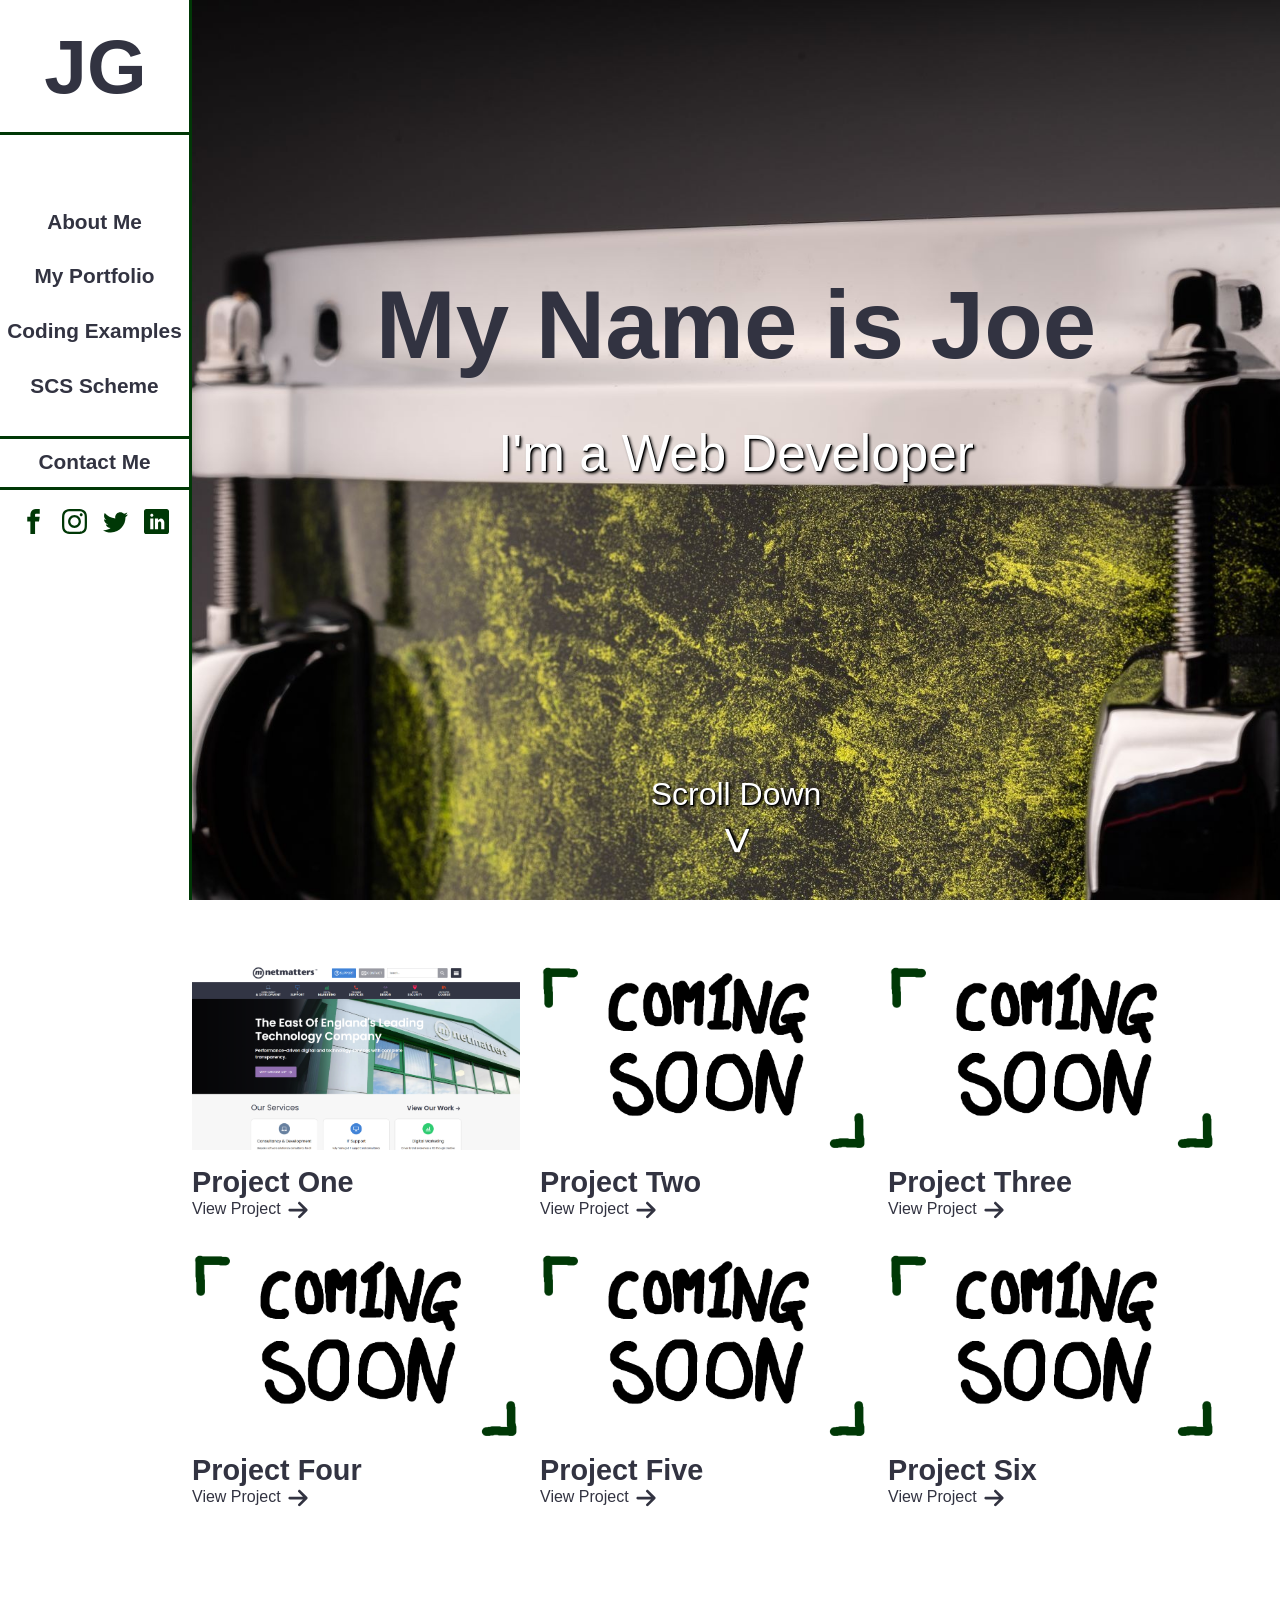
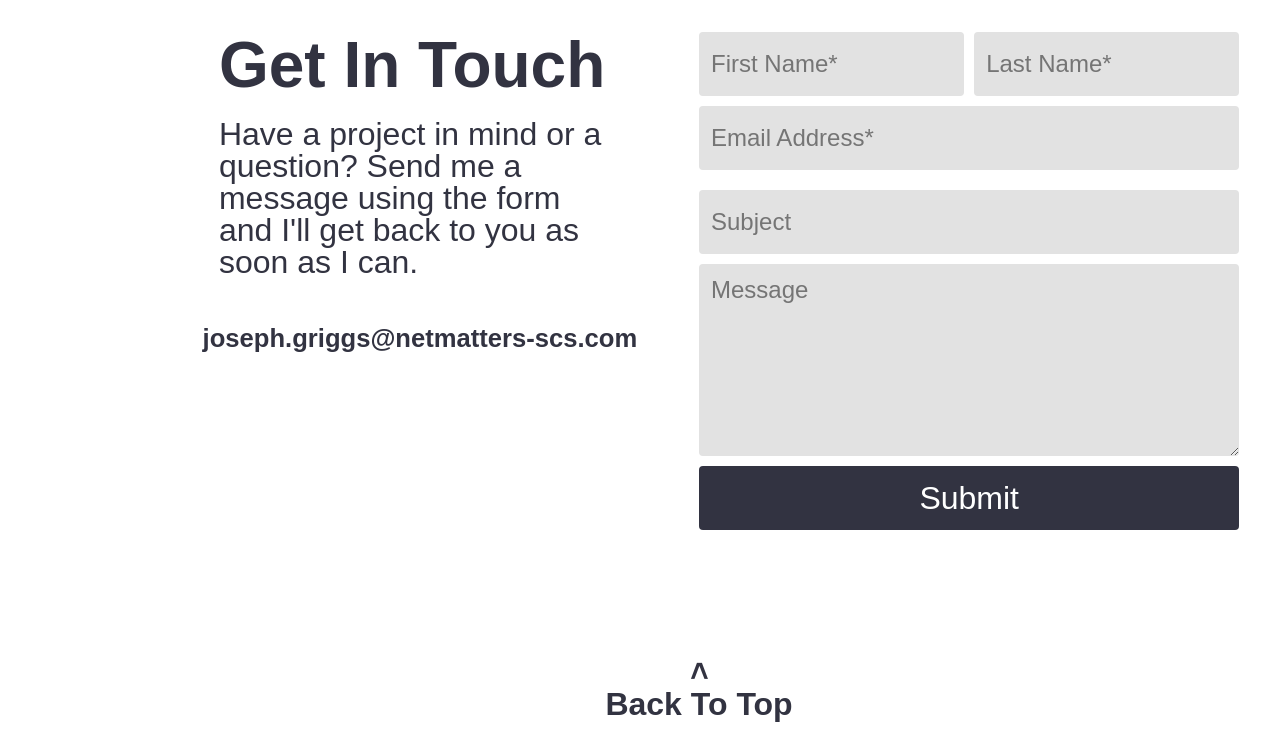
<file: index.html>
<!DOCTYPE html>
<html lang="en">
    <head>
        <meta charset="UTF-8">
        <meta name="viewport" content="width=device-width, initial-scale=1.0">
        <link rel="stylesheet" href="css/styles.css"> <!-- Link to the main css file that contains all the styles for the website -->
        <script src="js/banner.js" defer></script> <!--Banner side nav JS file link-->
        <script src="js/form.js" defer></script> <!--Form JS file link-->
        <title>My Portfolio</title> <!-- Title of the page -->
    </head>

    <body id="top">
        <div class="side-nav">
            <div id="logo">
                <a id="logo-initials" href="index.html"><p>JG</p></a> <!-- Logo initials  -->
                <button type="button" id="close-nav" aria-label="Close navigation">&times;</button>
            </div>
            <div id="nav"> <!-- Navigation side bar that is only visible on views over 1200px -->
                <a href="about.html" id="about-me">About Me</a>
                <a href="#projects" id="my-portfolio">My Portfolio</a>
                <a href="coding-examples.html" id="coding-exp">Coding Examples</a>
                <a href="scs-scheme.html" id="scs-scheme">SCS Scheme</a>
            </div>
            <div id="contact-me">
                <a href="#contact-footer" id="contact">Contact Me</a> <!-- Contact Me button that takes you to the contact form in the footer -->
            </div>  
            <div id="social-btn"> <!-- Social media buttons take take you to the top of the page due to the lack of professional social medias -->
                <a href="#" id="facebook"><svg class="facebook" aria-hidden="true" viewBox="0 0 32 32"><use href="SVG/symbol-defs.svg#icon-facebook"></use></svg></a>
                <a href="#" id="instagram"><svg class="instagram" aria-hidden="true" viewBox="0 0 32 32"><use href="SVG/symbol-defs.svg#icon-instagram"></use></svg></a>
                <a href="#" id="twitter"><svg class="twitter" aria-hidden="true" viewBox="0 0 32 32"><use href="SVG/symbol-defs.svg#icon-twitter"></use></svg></a>
                <a href="#" id="linkedin"><svg class="linkedin" aria-hidden="true" viewBox="0 0 32 32"><use href="SVG/symbol-defs.svg#icon-linkedin"></use></svg></a>
            </div>
        </div>

        <main>
            <section id="hero">
                <div class="banner">
                    <div id="side-nav-btn"> <!-- Hamburger menu button for the side navigation bar| Only visible on views under 1200px -->
                    <input type="checkbox" id="nav-toggle">
                    <label for="nav-toggle" class="hamburger"><svg aria-hidden="true" viewBox="0 0 40 32"><use href="SVG/symbol-defs.svg#icon-menu"></use></svg></label>
                    </div>
                    <div class="name">
                        <h1>My Name is Joe Griggs</h1>
                        <p>I'm a Web Developer</p>
                    </div>
                    <div class="banner-scroll">
                        <p><span>Scroll Down</span><span class="scroll-down" aria-hidden="true">&lt;</span></p> <!-- Scroll down sign that is non functional| to indicate scrolling -->
                    </div>
                </div>
            </section>
            <div class="projects" id="projects"> <!-- Projects section that contains all the projects I have worked on/done | Destination for the portfolio link in side navigation -->
                <a href="#">
                <div id="project-one">
                    <img src="img/netmatters-homepage.jpg" alt="netmatters homepage">
                    <h4>Project One</h4>
                    <p>View Project <svg class="arrow" aria-hidden="true" viewBox="0 0 32 32"><use href="SVG/symbol-defs.svg#icon-arrow-right2"></use></svg></p> <!-- view project button that should eventually link to the project itself/information about it-->
                </div>
                </a>
                <a href="#">
                <div id="project-two">
                    <img src="img/coming-soon.jpg" alt="netmatters homepage">
                    <h4>Project Two</h4>
                    <p>View Project <svg class="arrow" aria-hidden="true" viewBox="0 0 32 32"><use href="SVG/symbol-defs.svg#icon-arrow-right2"></use></svg></p>
                </div>
                </a>
                <a href="#">
                <div id="project-three">
                    <img src="img/coming-soon.jpg" alt="netmatters homepage">
                    <h4>Project Three</h4>
                    <p>View Project <svg class="arrow" aria-hidden="true" viewBox="0 0 32 32"><use href="SVG/symbol-defs.svg#icon-arrow-right2"></use></svg></p>
                </div>
                </a>
                <a href="#">
                <div id="project-four">
                    <img src="img/coming-soon.jpg" alt="netmatters homepage">
                    <h4>Project Four</h4>
                    <p>View Project <svg class="arrow" aria-hidden="true" viewBox="0 0 32 32"><use href="SVG/symbol-defs.svg#icon-arrow-right2"></use></svg></p>
                </div>
                </a>
                <a href="#">
                <div id="project-five">
                    <img src="img/coming-soon.jpg" alt="netmatters homepage">
                    <h4>Project Five</h4>
                    <p>View Project <svg class="arrow" aria-hidden="true" viewBox="0 0 32 32"><use href="SVG/symbol-defs.svg#icon-arrow-right2"></use></svg></p>
                </div>
                </a>
                <a href="#">
                <div id="project-six">
                    <img src="img/coming-soon.jpg" alt="netmatters homepage">
                    <h4>Project Six</h4>
                    <p>View Project <svg class="arrow" aria-hidden="true" viewBox="0 0 32 32"><use href="SVG/symbol-defs.svg#icon-arrow-right2"></use></svg></p>
                </div>
                </a>
            </div>
        </main>
        <footer id="contact-footer">
            <div class="get-in-touch-info">
                <h4>Get In Touch</h4>
                <p>Have a project in mind or a question? Send me a message using the form and I'll get back to you as soon as I can.</p>
                <p class="contact-email">joseph.griggs@netmatters-scs.com</p>
            </div>
            <div class="contact-form"> <!-- Eventually a working contact form-->
            <form>
                    <input type="text" id="fname" placeholder="First Name*" required>
                    <input type="text" id="lname" placeholder="Last Name*" required>

                <input type="email" id="email" placeholder="Email Address*" required>
                <input type="text" id="subject" placeholder="Subject">
                <textarea id="text-box" placeholder="Message"></textarea>

                <div class="submit-btn">
                    <button type="submit">Submit</button>
                </div>
            </form>
            </div>
            <div class="back-to-top"> <!-- Back to top button that takes you to the top of the page -->
                <p><a href="#top"><span class="back-to-top-arrow" aria-hidden="true">&lt;</span><span>Back To Top</span></a></p>
            </div>
        </footer>
    </body>
</file>
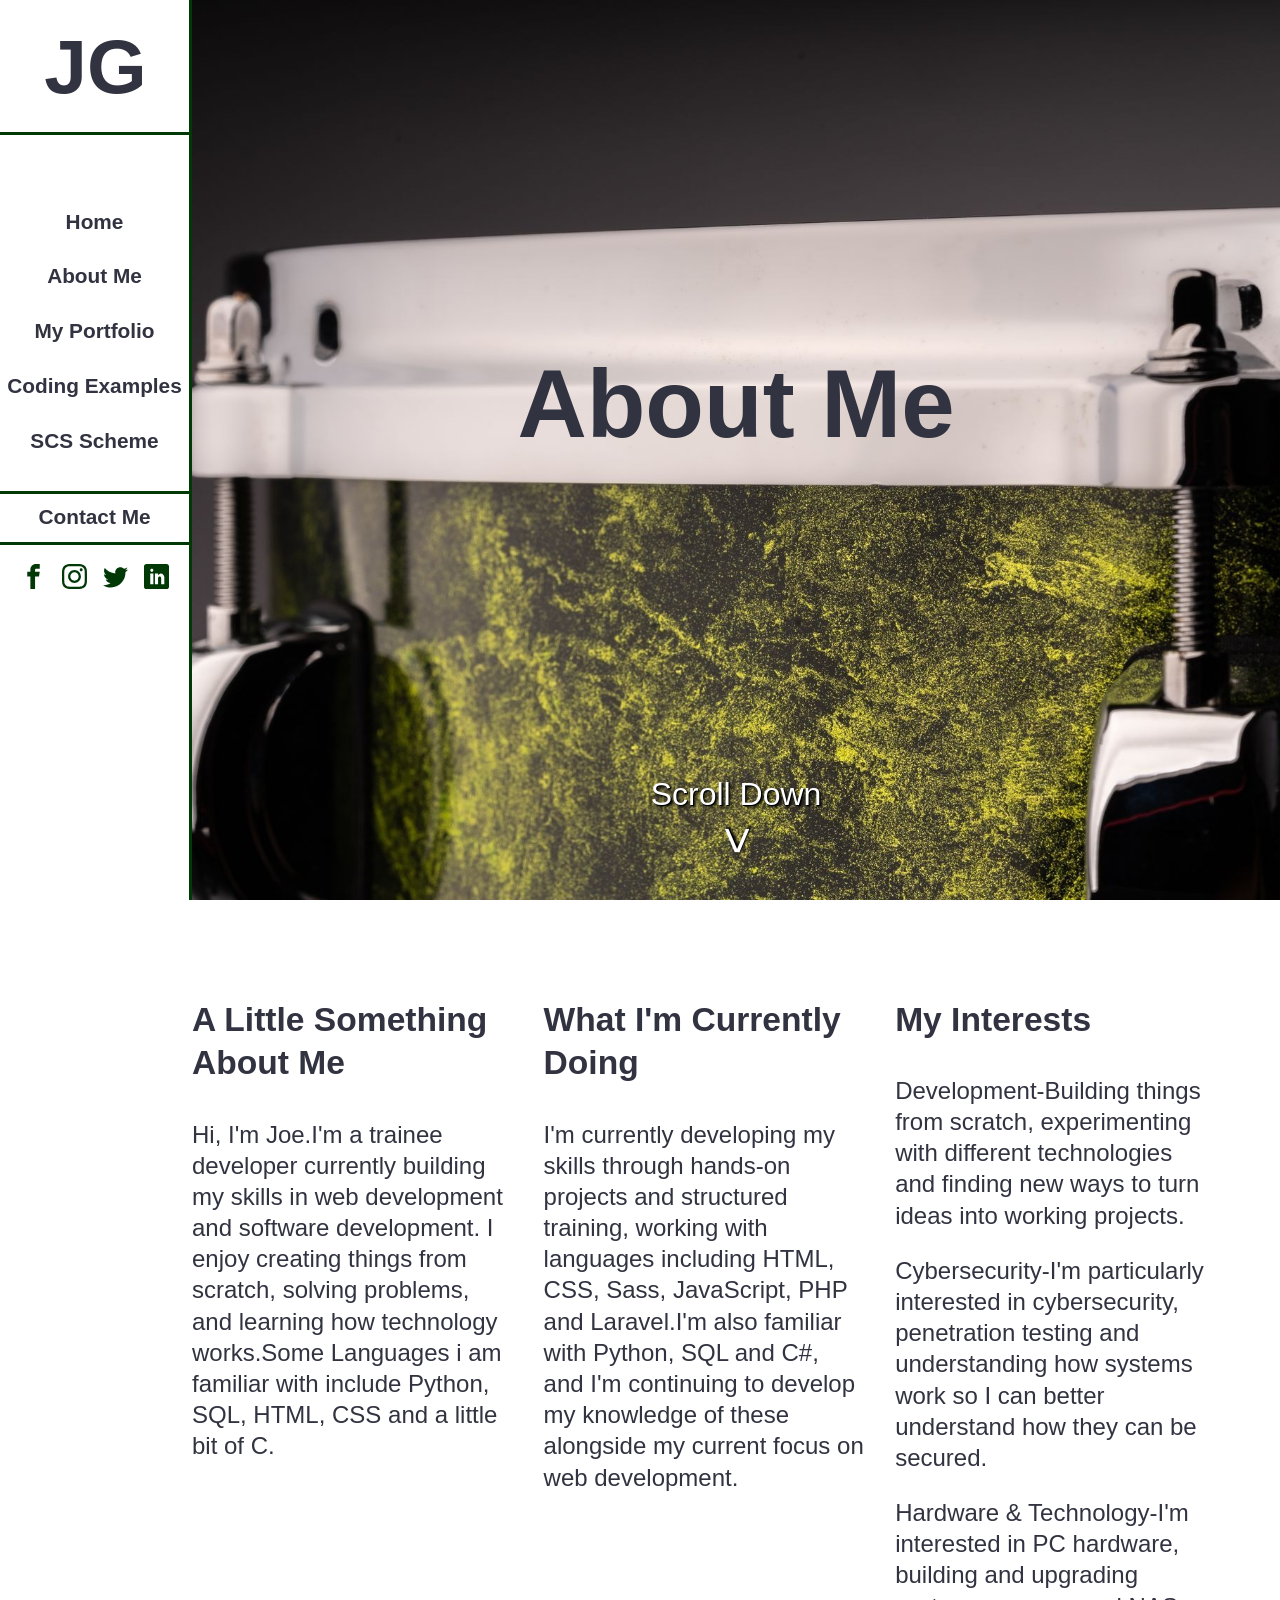
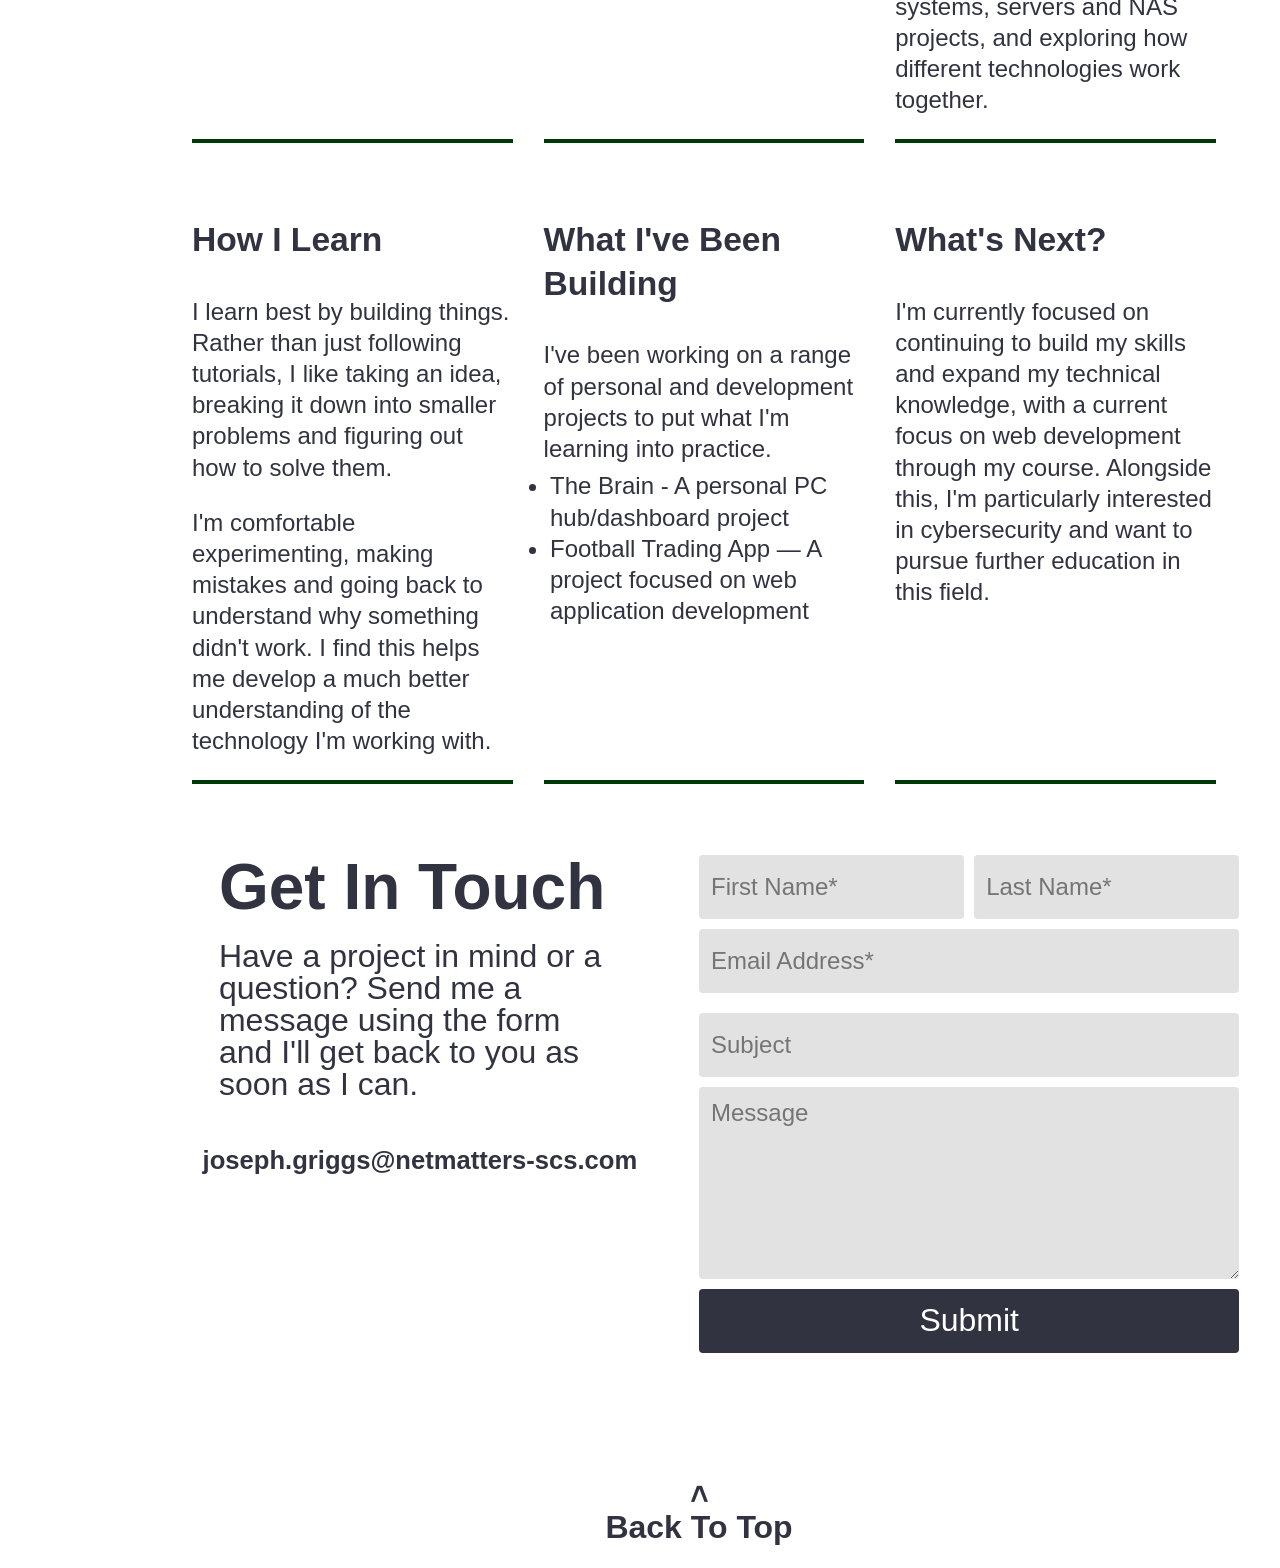
<file: about.html>
<!DOCTYPE html>
<html lang="en">
    <head>
        <meta charset="UTF-8">
        <meta name="viewport" content="width=device-width, initial-scale=1.0">
        <link rel="stylesheet" href="css/styles.css">
        <script src="js/banner.js" defer></script> <!--JS file link-->
        <script src="js/form.js" defer></script>
        <title>About Me</title> <!-- Title of the page -->
    </head>

    <body id="top">
        <div class="side-nav"> <!-- Side navigation bar that is the same as the main index -->
            <div id="logo">
                <a id="logo-initials" href="index.html"><p>JG</p></a>
                <button type="button" id="close-nav" aria-label="Close navigation">&times;</button>
            </div>
            <div id="nav">
                <a href="index.html" id="home">Home</a> <!-- Home button that takes you to the top of the index main page -->
                <a href="about.html" id="about-me">About Me</a>
                <a href="index.html#projects" id="my-portfolio">My Portfolio</a>
                <a href="coding-examples.html" id="coding-exp">Coding Examples</a>
                <a href="scs-scheme.html" id="scs-scheme">SCS Scheme</a>
            </div>
            <div id="contact-me">
                <a href="#contact-footer" id="contact">Contact Me</a>
            </div>  
            <div id="social-btn">
                <a href="#" id="facebook"><svg class="facebook" aria-hidden="true" viewBox="0 0 32 32"><use href="SVG/symbol-defs.svg#icon-facebook"></use></svg></a>
                <a href="#" id="instagram"><svg class="instagram" aria-hidden="true" viewBox="0 0 32 32"><use href="SVG/symbol-defs.svg#icon-instagram"></use></svg></a>
                <a href="#" id="twitter"><svg class="twitter" aria-hidden="true" viewBox="0 0 32 32"><use href="SVG/symbol-defs.svg#icon-twitter"></use></svg></a>
                <a href="#" id="linkedin"><svg class="linkedin" aria-hidden="true" viewBox="0 0 32 32"><use href="SVG/symbol-defs.svg#icon-linkedin"></use></svg></a>
            </div>
        </div>

        <main>
            <section id="hero">
                <div class="banner">
                    <div id="side-nav-btn">
                    <input type="checkbox" id="nav-toggle">
                    <label for="nav-toggle" class="hamburger"><svg aria-hidden="true" viewBox="0 0 40 32"><use href="SVG/symbol-defs.svg#icon-menu"></use></svg></label>
                    </div>
                    <div class="name">
                        <h1>About Me</h1> <!-- Title of the page -->
                    </div>
                    <div class="banner-scroll">
                        <p><span>Scroll Down</span><span class="scroll-down" aria-hidden="true">&lt;</span></p>
                    </div>
                </div>
            </section>
            <div class="about"> <!-- About section that contains information about me, my skills, interests and future plans -->
                <div class="about-me"><!-- About me section that contains information about me and my background -->
                    <h3>A Little Something About Me</h3>
                    <p>Hi, I'm Joe.I'm a trainee developer currently building my skills in web development and software development. I enjoy creating things from scratch, solving problems, and learning how technology works.Some Languages i am familiar with include Python, SQL, HTML, CSS and a little bit of C.</p>
                    <!-- image of self to fill gap and show who i am taking about -->
                </div>
                <div class="currently-doing"> <!-- Currently doing section that contains information about what I'm currently doing and learning -->
                    <h3>What I'm Currently Doing</h3>
                    <p>I'm currently developing my skills through hands-on projects and structured training, working with languages including HTML, CSS, Sass, JavaScript, PHP and Laravel.I'm also familiar with Python, SQL and C#, and I'm continuing to develop my knowledge of these alongside my current focus on web development.</p>
                </div>
                <div class="my-interests"> <!-- My interests section that contains information about my interests in the technology field -->
                    <h3>My Interests</h3>
                    <p>Development-Building things from scratch, experimenting with different technologies and finding new ways to turn ideas into working projects.</p>
                    <p>Cybersecurity-I'm particularly interested in cybersecurity, penetration testing and understanding how systems work so I can better understand how they can be secured.</p>
                    <p>Hardware & Technology-I'm interested in PC hardware, building and upgrading systems, servers and NAS projects, and exploring how different technologies work together.</p>
                </div>
                <div class="how-i-learn"> <!-- How I learn section that contains information about how I learn and my approach to learning new skills to show the reader the type of worker/developer I am -->
                    <h3>How I Learn</h3>
                    <p>I learn best by building things. Rather than just following tutorials, I like taking an idea, breaking it down into smaller problems and figuring out how to solve them.</p>
                    <p>I'm comfortable experimenting, making mistakes and going back to understand why something didn't work. I find this helps me develop a much better understanding of the technology I'm working with.</p>
                </div>
                <div class="what-ive-been-building"> <!-- What I've Been Building section that contains information about projects I've been working on -->
                    <h3>What I've Been Building</h3>
                    <p>I've been working on a range of personal and development projects to put what I'm learning into practice.</p>
                    <ul>
                        <li>The Brain - A personal PC hub/dashboard project</li> <!-- A project that is a personal hub/dashboard for my PC that contains information about my system, weather, time, date and more -->
                        <li>Football Trading App — A project focused on web application development</li> <!-- A project that is a football trading web application that lets you track football stats live-->
                    </ul>
                </div>
                <div class="whats-next"> <!-- What's next section that contains information about what I'm planning to do next in my career/ learning -->
                    <h3>What's Next?</h3>
                    <p>I'm currently focused on continuing to build my skills and expand my technical knowledge, with a current focus on web development through my course. Alongside this, I'm particularly interested in cybersecurity and want to pursue further education in this field.</p>
                </div>
            </div>
        </main>
        <footer id="contact-footer">
            <div class="get-in-touch-info">
                <h4>Get In Touch</h4>
                <p>Have a project in mind or a question? Send me a message using the form and I'll get back to you as soon as I can.</p>
                <p class="contact-email">joseph.griggs@netmatters-scs.com</p>
            </div>
            <div class="contact-form">
            <form>
                    <input type="text" id="fname" placeholder="First Name*" required>
                    <input type="text" id="lname" placeholder="Last Name*" required>

                <input type="email" id="email" placeholder="Email Address*" required>
                <input type="text" id="subject" placeholder="Subject">
                <textarea id="text-box" placeholder="Message"></textarea>

                <div class="submit-btn">
                    <button type="submit">Submit</button>
                </div>
            </form>
            </div>
            <div class="back-to-top">
                <p><a href="#top"><span class="back-to-top-arrow" aria-hidden="true">&lt;</span><span>Back To Top</span></a></p>
            </div>
        </footer>
    </body>
</file>
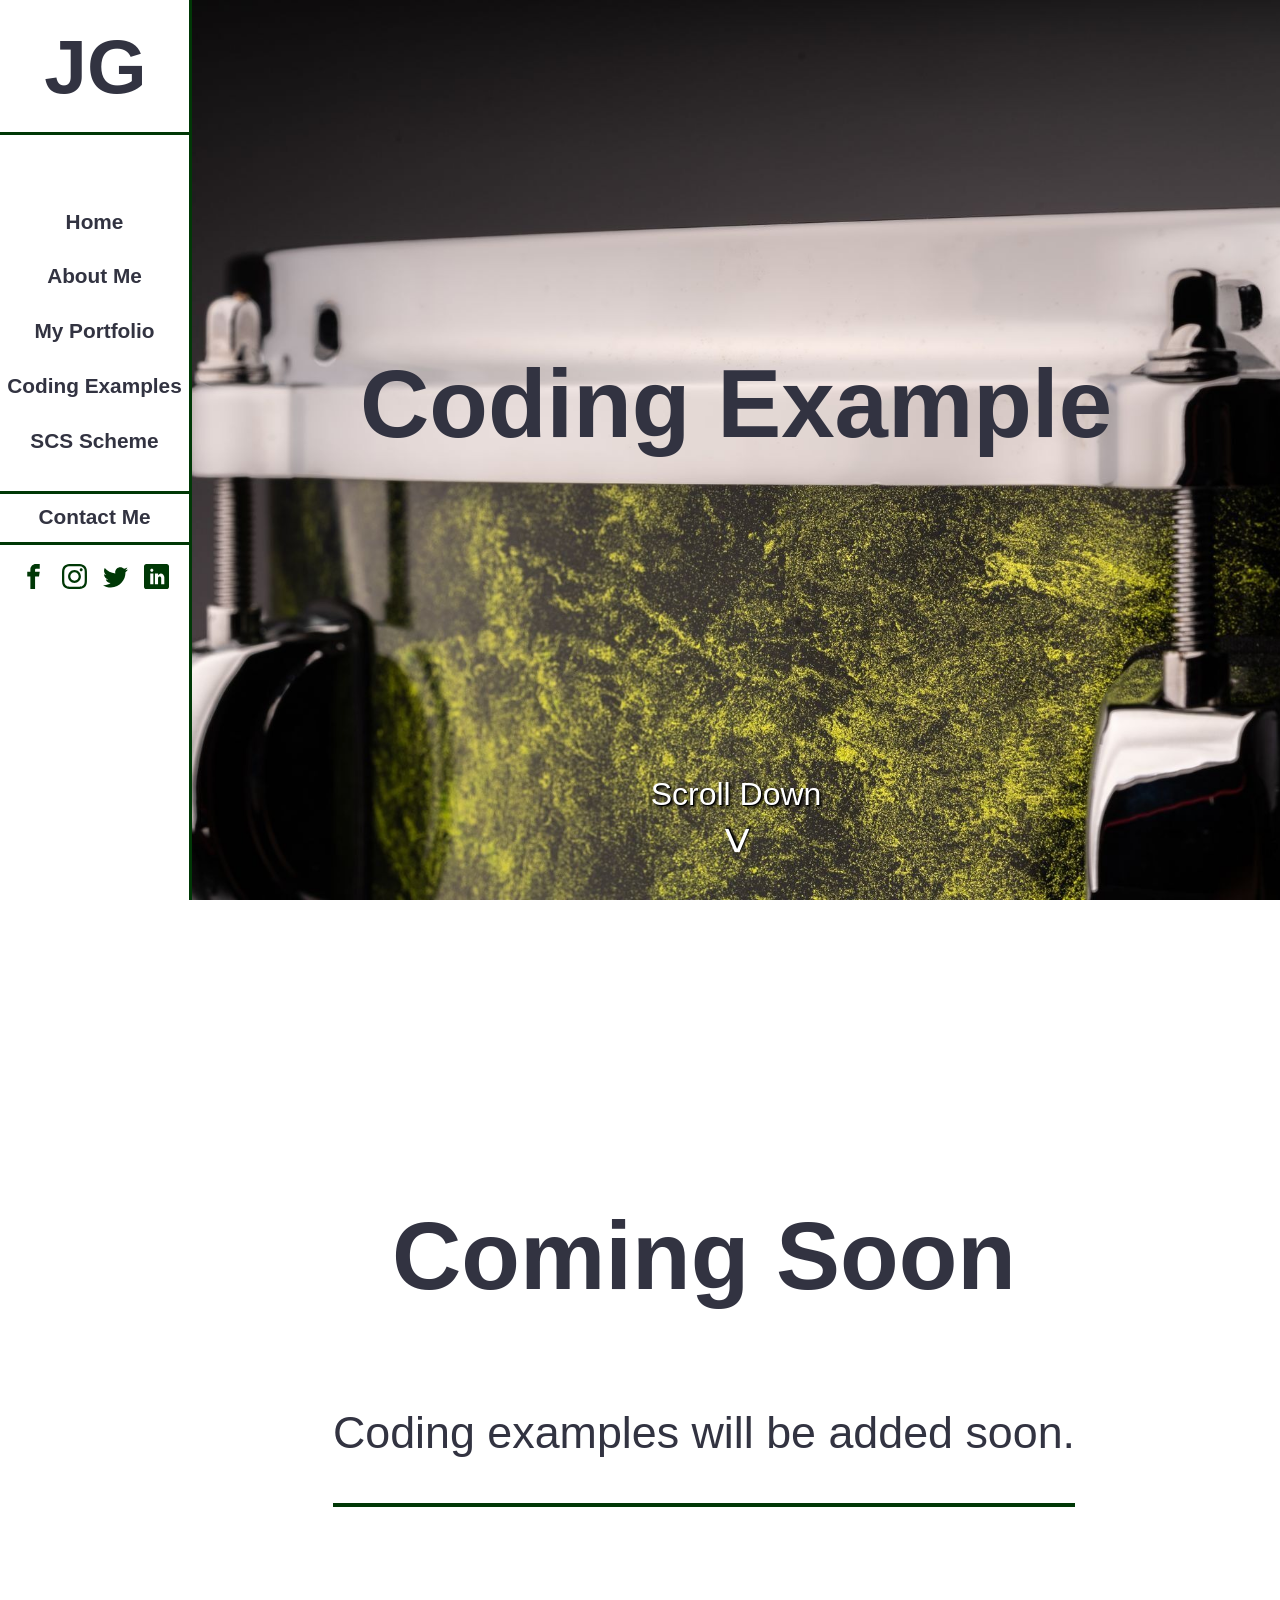
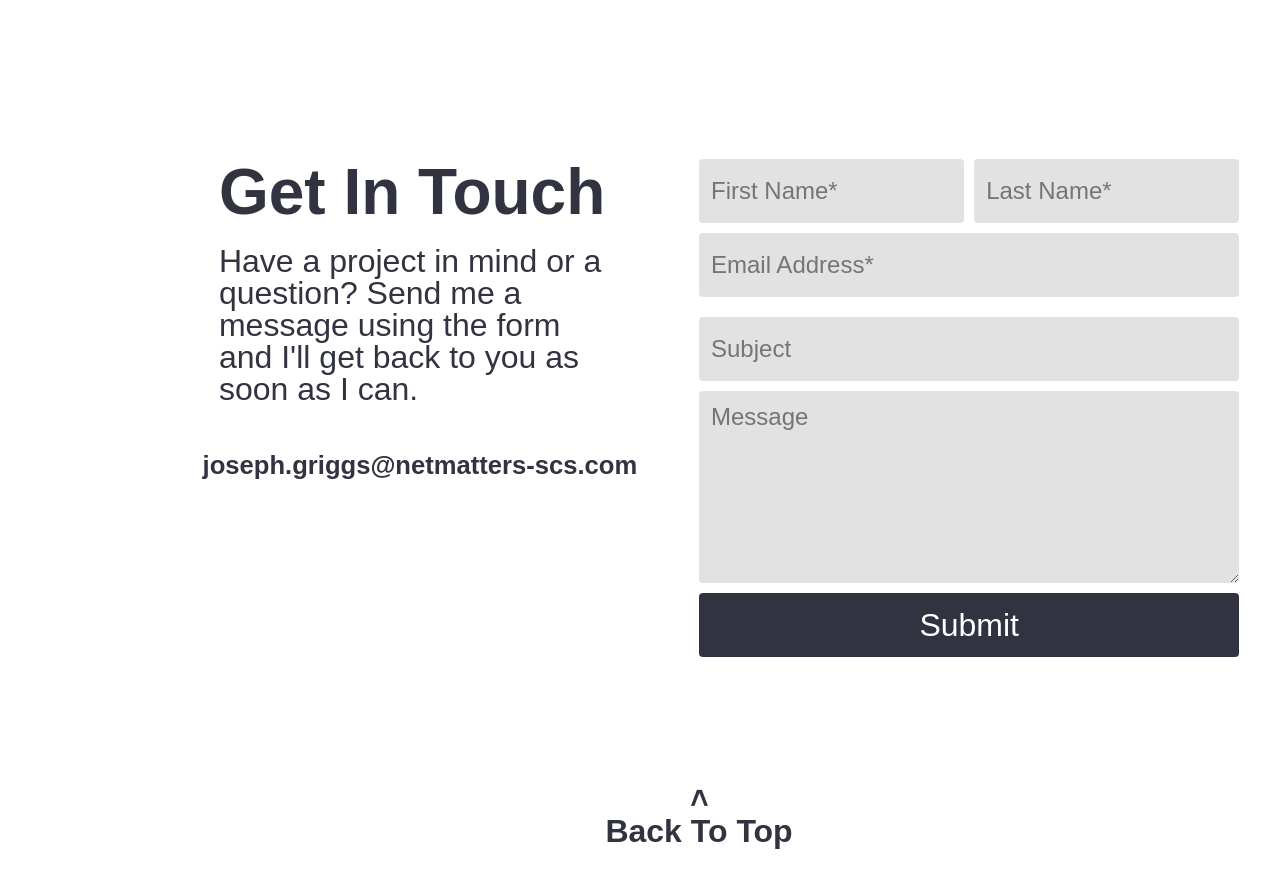
<file: coding-examples.html>
<!DOCTYPE html>
<html lang="en">
    <head>
        <meta charset="UTF-8">
        <meta name="viewport" content="width=device-width, initial-scale=1.0">
        <link rel="stylesheet" href="css/styles.css">
        <script src="js/banner.js" defer></script> <!--JS file link-->
        <script src="js/form.js" defer></script>
        <title>Coding Examples</title>
    </head>

    <body id="top">
        <div class="side-nav"> <!-- Side navigation bar that is the same as the main index -->
            <div id="logo">
                <a id="logo-initials" href="index.html"><p>JG</p></a>
                <button type="button" id="close-nav" aria-label="Close navigation">&times;</button>
            </div>
            <div id="nav">
                <a href="index.html" id="home">Home</a>
                <a href="about.html" id="about-me">About Me</a>
                <a href="index.html#projects" id="my-portfolio">My Portfolio</a>
                <a href="coding-examples.html" id="coding-exp">Coding Examples</a>
                <a href="scs-scheme.html" id="scs-scheme">SCS Scheme</a>
            </div>
            <div id="contact-me">
                <a href="#contact-footer" id="contact">Contact Me</a>
            </div>  
            <div id="social-btn">
                <a href="#" id="facebook"><svg class="facebook" aria-hidden="true" viewBox="0 0 32 32"><use href="SVG/symbol-defs.svg#icon-facebook"></use></svg></a>
                <a href="#" id="instagram"><svg class="instagram" aria-hidden="true" viewBox="0 0 32 32"><use href="SVG/symbol-defs.svg#icon-instagram"></use></svg></a>
                <a href="#" id="twitter"><svg class="twitter" aria-hidden="true" viewBox="0 0 32 32"><use href="SVG/symbol-defs.svg#icon-twitter"></use></svg></a>
                <a href="#" id="linkedin"><svg class="linkedin" aria-hidden="true" viewBox="0 0 32 32"><use href="SVG/symbol-defs.svg#icon-linkedin"></use></svg></a>
            </div>
        </div>

        <main>
            <section id="hero">
                <div class="banner">
                    <div id="side-nav-btn"> <!-- Hamburger menu button for the side navigation bar| Only visible on views under 1200px -->
                    <input type="checkbox" id="nav-toggle">
                    <label for="nav-toggle" class="hamburger"><svg aria-hidden="true" viewBox="0 0 40 32"><use href="SVG/symbol-defs.svg#icon-menu"></use></svg></label>
                    </div>
                    <div class="name">
                        <h1>Coding Examples</h1> <!-- Title of the page -->
                    </div>
                    <div class="banner-scroll">
                        <p><span>Scroll Down</span><span class="scroll-down" aria-hidden="true">&lt;</span></p>
                    </div>
                </div>
            </section>
            <div class="coding-examples-info">
                <div class="coming-soon"> <!-- Coming soon section that will eventually contain coding examples -->
                    <h3>Coming Soon</h3>
                    <p>Coding examples will be added soon.</p>
                </div>
            </div>
        </main>
        <footer id="contact-footer">
            <div class="get-in-touch-info">
                <h4>Get In Touch</h4>
                <p>Have a project in mind or a question? Send me a message using the form and I'll get back to you as soon as I can.</p>
                <p class="contact-email">joseph.griggs@netmatters-scs.com</p>
            </div>
            <div class="contact-form">
            <form>
                    <input type="text" id="fname" placeholder="First Name*" required>
                    <input type="text" id="lname" placeholder="Last Name*" required>

                <input type="email" id="email" placeholder="Email Address*" required>
                <input type="text" id="subject" placeholder="Subject">
                <textarea id="text-box" placeholder="Message"></textarea>

                <div class="submit-btn">
                    <button type="submit">Submit</button>
                </div>
            </form>
            </div>
            <div class="back-to-top">
                <p><a href="#top"><span class="back-to-top-arrow" aria-hidden="true">&lt;</span><span>Back To Top</span></a></p>
            </div>
        </footer>
    </body>
</file>
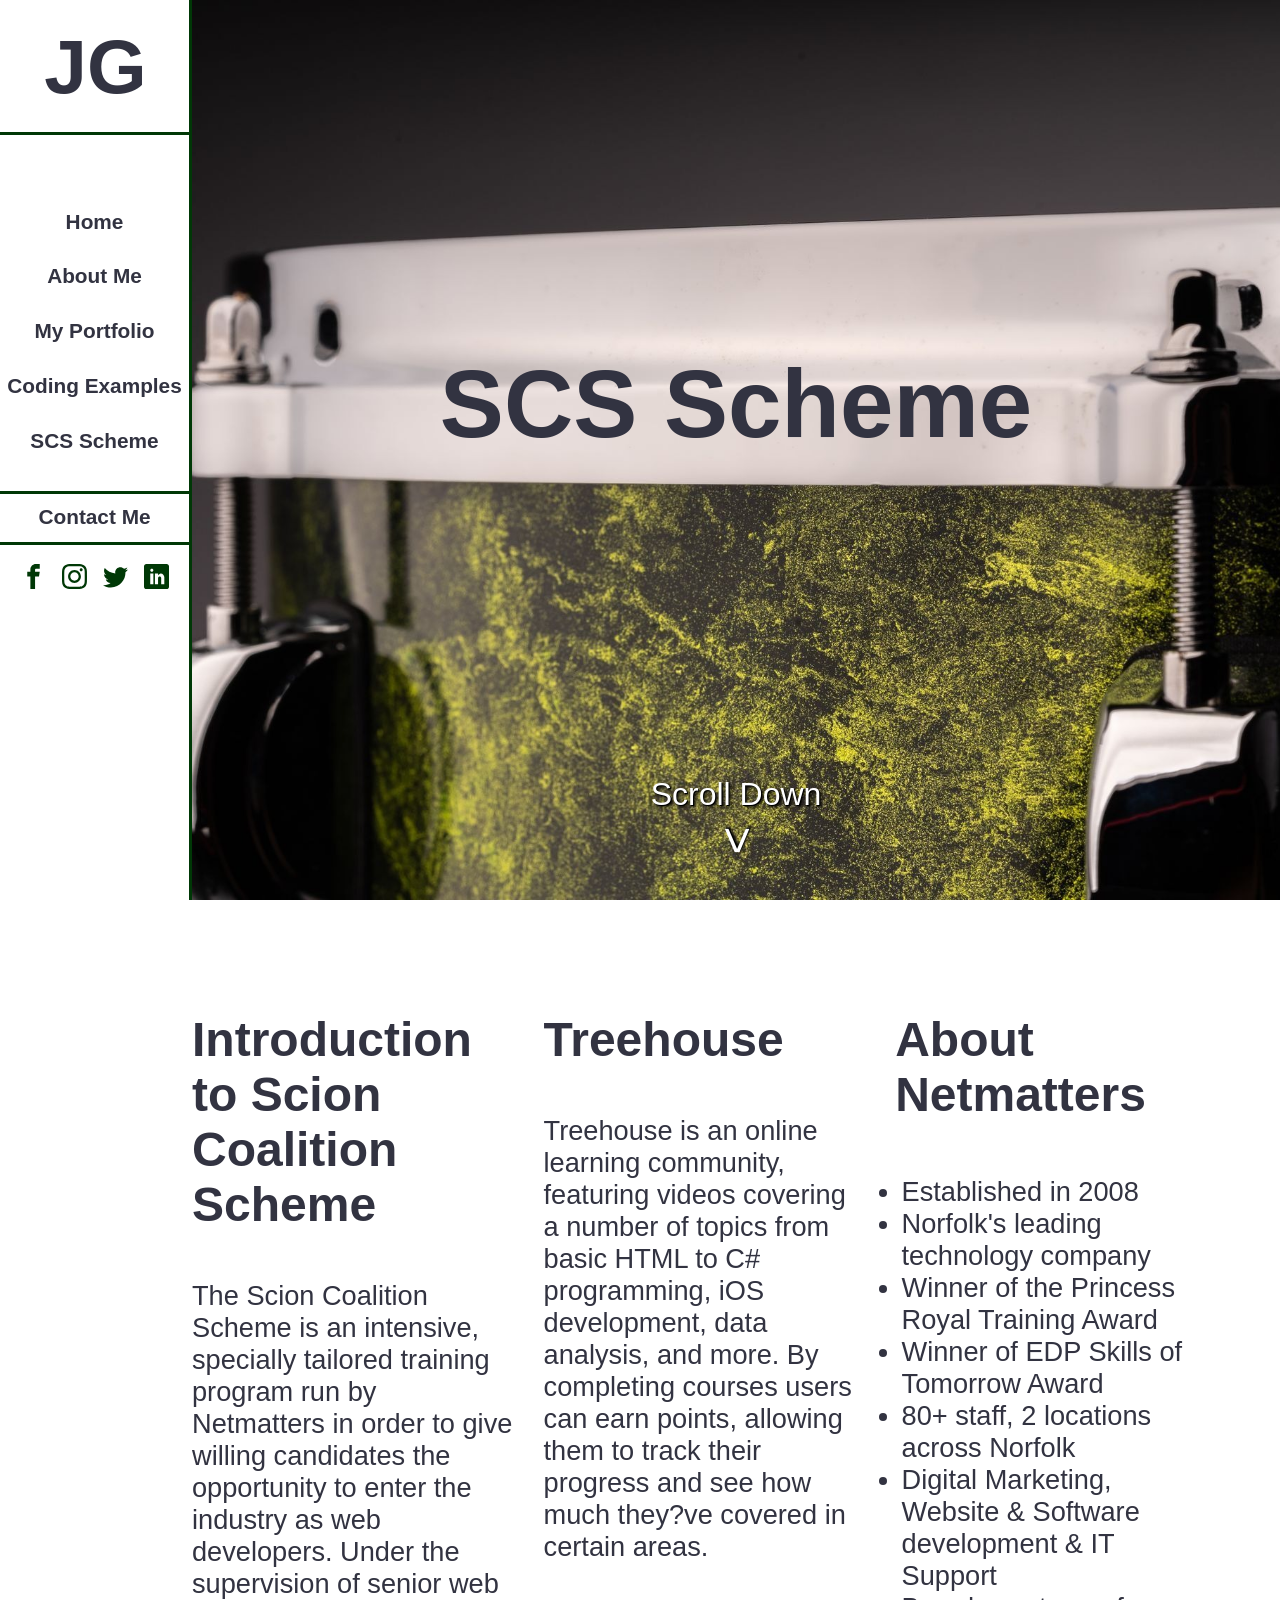
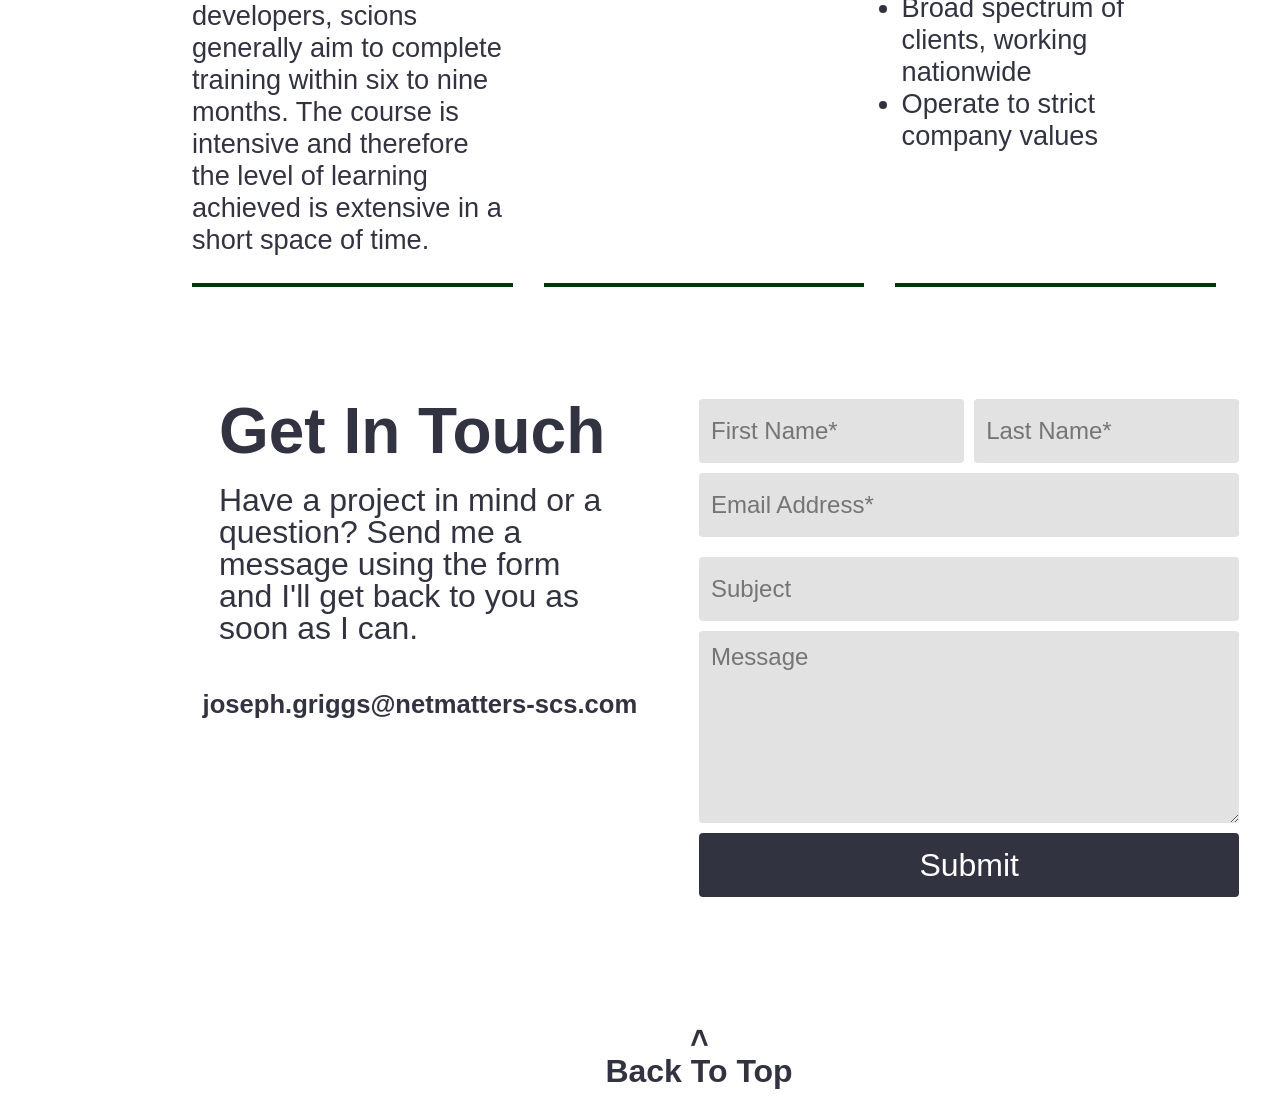
<file: scs-scheme.html>
<!DOCTYPE html>
<html lang="en">
    <head>
        <meta charset="UTF-8">
        <meta name="viewport" content="width=device-width, initial-scale=1.0">
        <link rel="stylesheet" href="css/styles.css">
        <script src="js/banner.js" defer></script> <!--JS file link-->
        <script src="js/form.js" defer></script>
        <title>SCS Scheme</title> <!-- Title of the page -->
    </head>

    <body id="top">
        <div class="side-nav">
            <div id="logo">
                <a id="logo-initials" href="index.html"><p>JG</p></a> <!-- Logo initials that work as a home button as well -->
                <button type="button" id="close-nav" aria-label="Close navigation">&times;</button>
            </div>
            <div id="nav">
                <a href="index.html" id="home">Home</a>
                <a href="about.html" id="about-me">About Me</a>
                <a href="index.html#projects" id="my-portfolio">My Portfolio</a>
                <a href="coding-examples.html" id="coding-exp">Coding Examples</a>
                <a href="scs-scheme.html" id="scs-scheme">SCS Scheme</a>
            </div>
            <div id="contact-me">
                <a href="#contact-footer" id="contact">Contact Me</a>
            </div>  
            <div id="social-btn">
                <a href="#" id="facebook"><svg class="facebook" aria-hidden="true" viewBox="0 0 32 32"><use href="SVG/symbol-defs.svg#icon-facebook"></use></svg></a>
                <a href="#" id="instagram"><svg class="instagram" aria-hidden="true" viewBox="0 0 32 32"><use href="SVG/symbol-defs.svg#icon-instagram"></use></svg></a>
                <a href="#" id="twitter"><svg class="twitter" aria-hidden="true" viewBox="0 0 32 32"><use href="SVG/symbol-defs.svg#icon-twitter"></use></svg></a>
                <a href="#" id="linkedin"><svg class="linkedin" aria-hidden="true" viewBox="0 0 32 32"><use href="SVG/symbol-defs.svg#icon-linkedin"></use></svg></a>
            </div>
        </div>

        <main>
            <section id="hero">
                <div class="banner">
                    <div id="side-nav-btn">
                    <input type="checkbox" id="nav-toggle">
                    <label for="nav-toggle" class="hamburger"><svg aria-hidden="true" viewBox="0 0 40 32"><use href="SVG/symbol-defs.svg#icon-menu"></use></svg></label>
                    </div>
                    <div class="name">
                        <h1>SCS Scheme</h1> <!-- Title of the page -->
                    </div>
                    <div class="banner-scroll">
                        <p><span>Scroll Down</span><span class="scroll-down" aria-hidden="true">&lt;</span></p>
                    </div>
                </div>
            </section>
            <div class="scs-scheme-info">
                <div class="introduction"> <!-- Introduction section that contains information about the SCS scheme and what it is -->
                    <h3>Introduction to Scion Coalition Scheme</h3>
                    <p>The Scion Coalition Scheme is an intensive, specially tailored training program run by Netmatters in order to give willing candidates the opportunity to enter the industry as web developers. Under the supervision of senior web developers, scions generally aim to complete training within six to nine months. The course is intensive and therefore the level of learning achieved is extensive in a short space of time.</p>
                </div>
                <div class="Treehouse"> <!-- Treehouse section that contains information about the online learning platform Treehouse and how it is used in the SCS scheme -->
                    <h3>Treehouse</h3>
                    <p>Treehouse is an online learning community, featuring videos covering a number of topics from basic HTML to C# programming, iOS development, data analysis, and more. By completing courses users can earn points, allowing them to track their progress and see how much they?ve covered in certain areas.</p>
                </div>
                <div class="about-netmatters"> <!-- About Netmatters section that contains information about the company running the SCS scheme -->
                    <h3>About Netmatters</h3>
                    <ul>
                        <li>Established in 2008</li>
                        <li>Norfolk's leading technology company</li>
                        <li>Winner of the Princess Royal Training Award</li>
                        <li>Winner of EDP Skills of Tomorrow Award</li>
                        <li>80+ staff, 2 locations across Norfolk</li>
                        <li>Digital Marketing, Website & Software development & IT Support</li>
                        <li>Broad spectrum of clients, working nationwide</li>
                        <li>Operate to strict company values</li>
                    </ul>
                </div>
            </div>
        </main>
        <footer id="contact-footer">
            <div class="get-in-touch-info">
                <h4>Get In Touch</h4>
                <p>Have a project in mind or a question? Send me a message using the form and I'll get back to you as soon as I can.</p>
                <p class="contact-email">joseph.griggs@netmatters-scs.com</p>
            </div>
            <div class="contact-form">
            <form>
                    <input type="text" id="fname" placeholder="First Name*" required>
                    <input type="text" id="lname" placeholder="Last Name*" required>

                <input type="email" id="email" placeholder="Email Address*" required>
                <input type="text" id="subject" placeholder="Subject">
                <textarea id="text-box" placeholder="Message"></textarea>

                <div class="submit-btn">
                    <button type="submit">Submit</button>
                </div>
            </form>
            </div>
            <div class="back-to-top">
                <p><a href="#top"><span class="back-to-top-arrow" aria-hidden="true">&lt;</span><span>Back To Top</span></a></p>
            </div>
        </footer>
    </body>
</file>
<file: css/styles.css>
* {
  box-sizing: border-box;
}

html {
  scroll-behavior: smooth;
}

body {
  margin: 0;
  padding: 0;
  background-color: #fff;
  color: #323341;
  font-family: Arial, sans-serif;
}

img {
  max-width: 100%;
  display: block;
}

a {
  color: inherit;
}

button,
input {
  font: inherit;
}

.about {
  margin: 5%;
  line-height: 1.3;
}
.about h3 {
  font-size: 2rem;
}
.about p, .about ul {
  font-size: 1.3rem;
}
.about .what-ive-been-building p {
  margin-bottom: 0;
}
.about .what-ive-been-building ul {
  padding: 5%;
  margin: 0;
}
@media (min-width: 768px) {
  .about h3 {
    font-size: 4rem;
  }
  .about p, .about ul {
    font-size: 1.8rem;
  }
}
@media (min-width: 1200px) {
  .about {
    margin-left: 15%;
    display: grid;
    grid-template-columns: repeat(3, 1fr);
    grid-gap: 3%;
  }
  .about h3 {
    font-size: 2.1rem;
  }
  .about p, .about ul {
    font-size: 1.5rem;
  }
  .about div {
    border-bottom: 4px solid #003806;
  }
  .about .what-ive-been-building ul {
    padding-left: 2%;
    padding-top: 2%;
    padding-bottom: 2%;
  }
}

.side-nav {
  display: flex;
  position: fixed;
  inset: 0 auto 0 0;
  width: clamp(70vw, 15%, 300px);
  height: 100vh;
  z-index: 2;
  flex-direction: column;
  background-color: #fff;
  transform: translateX(calc(-100% - 1px));
  transition: transform 0.4s ease;
}
.side-nav.is-open {
  transform: translateX(0);
}
.side-nav #logo {
  display: flex;
  position: relative;
  justify-content: center;
  align-items: center;
  min-height: 15%;
  width: 100%;
  border-bottom: 3px solid #003806;
}
.side-nav #logo a {
  text-decoration: none;
}
.side-nav #logo #close-nav {
  position: absolute;
  top: 0.05rem;
  right: 0.05rem;
  width: 2.75rem;
  height: 2.75rem;
  border: 0;
  background: transparent;
  color: #323341;
  font-size: 2rem;
  cursor: pointer;
}
.side-nav #logo p {
  margin: 0;
  font-size: clamp(3.6rem, 8vw, 6.6rem);
  font-weight: 700;
  color: #323341;
  padding: 1%;
  cursor: default;
}
.side-nav #nav {
  display: flex;
  flex-direction: column;
  align-items: center;
  gap: 1rem;
  margin: auto 0;
}
.side-nav #nav a {
  color: #323341;
  text-decoration: none;
  font-size: 1.6rem;
  font-weight: 700;
  text-align: center;
  padding: 0 0.2rem;
  max-width: 100%;
  overflow-wrap: anywhere;
  line-height: 1.1;
}
.side-nav #nav a:hover {
  text-decoration: underline;
  text-underline-offset: 8px;
}
.side-nav #contact-me {
  display: flex;
  justify-content: center;
  align-items: center;
  min-height: 6%;
  border-top: 3px solid #003806;
  border-bottom: 3px solid #003806;
}
.side-nav #contact-me a {
  color: #323341;
  text-decoration: none;
  font-size: 1.6rem;
  font-weight: 800;
  text-align: center;
  max-width: 100%;
  overflow-wrap: anywhere;
  line-height: 1.1;
}
.side-nav #contact-me a:hover {
  text-decoration: underline;
  text-underline-offset: 8px;
}
.side-nav #social-btn {
  display: flex;
  justify-content: center;
  flex-wrap: wrap;
  margin: 10% 0;
  gap: 1rem;
}
.side-nav #social-btn svg {
  width: 25px;
  height: 25px;
  fill: #003806;
}
.side-nav #social-btn svg:hover {
  fill: #323341;
}

@media (min-width: 768px) {
  .side-nav {
    width: clamp(250px, 35vw, 400px);
  }
}
@media (min-width: 1200px) {
  .side-nav {
    height: 100vh;
    width: clamp(150px, 15%, 200px);
    position: fixed;
    z-index: 1;
    display: flex;
    flex-direction: column;
    border-right: 3px solid #003806;
    background-color: #fff;
    transform: translateX(0);
  }
  .side-nav #logo {
    display: flex;
    justify-content: center;
    align-items: center;
    height: 15%;
    width: 100%;
    border-bottom: 3px solid #003806;
  }
  .side-nav #logo #close-nav {
    display: none;
  }
  .side-nav #logo p {
    font-size: clamp(3rem, 6vw, 6rem);
    font-weight: 700;
    color: #323341;
    align-text: center;
    padding: 1%;
  }
  .side-nav #nav {
    display: flex;
    flex-direction: column;
    justify-content: center;
    align-items: center;
    gap: 2rem;
    margin-top: 40%;
    margin-bottom: 20%;
  }
  .side-nav #nav a {
    color: #323341;
    text-decoration: none;
    font-size: 1.3rem;
    font-weight: 700;
    text-align: center;
    padding: 0 0.2rem;
  }
  .side-nav #nav a:hover {
    text-decoration: underline;
    text-underline-offset: 8px;
  }
  .side-nav #contact-me {
    display: flex;
    justify-content: center;
    align-items: center;
    border-top: 3px solid #003806;
    border-bottom: 3px solid #003806;
    height: 6%;
  }
  .side-nav #contact-me a {
    color: #323341;
    text-decoration: none;
    font-size: 1.3rem;
    font-weight: 800;
    text-align: center;
  }
  .side-nav #contact-me a:hover {
    text-decoration: underline;
    text-underline-offset: 8px;
  }
  .side-nav #social-btn {
    display: flex;
    justify-content: center;
    flex-wrap: wrap;
    margin-top: 10%;
    gap: 1rem;
  }
  .side-nav #social-btn svg {
    width: 25px;
    height: 25px;
    fill: #003806;
  }
  .side-nav #social-btn svg:hover {
    fill: #323341;
  }
}
.banner {
  background: url("../img/banner-img.jpg") center/cover;
  height: 100vh;
  padding: 5% 5% 0 5%;
  color: white;
  display: flex;
  flex-direction: column;
  align-items: stretch;
  justify-content: flex-start;
}
.banner .name {
  display: flex;
  flex: 1;
  flex-direction: column;
  align-items: center;
  justify-content: center;
}
.banner .name h1 {
  margin: 0;
  font-size: 4rem;
  color: #323341;
  text-align: center;
  line-height: 1;
}
.banner .name p {
  margin: 1em auto 3rem;
  font-size: 2.2rem;
  text-shadow: 1px 1px 0 #000, 2px 2px 3px rgba(0, 0, 0, 0.95);
}
.banner .banner-scroll {
  display: flex;
  justify-content: center;
  align-items: center;
}
.banner .banner-scroll p {
  font-size: 1.5rem;
  text-align: center;
  text-shadow: 1px 1px 0 #000, 2px 2px 3px rgba(0, 0, 0, 0.95);
}
.banner .banner-scroll p span {
  display: block;
}
.banner .banner-scroll p .scroll-down {
  display: inline-block;
  transform: rotate(-90deg);
  font-size: 2rem;
}
.banner #side-nav-btn {
  display: flex;
  align-self: flex-start;
  justify-content: flex-start;
  align-items: flex-start;
  position: fixed;
}
.banner #side-nav-btn #nav-toggle {
  display: none;
}
.banner #side-nav-btn .hamburger {
  display: inline-flex;
  align-items: center;
  justify-content: center;
  font-size: 30px;
  cursor: pointer;
  width: 70px;
  height: 60px;
  background-color: #323341;
  border-radius: 4px;
}
.banner #side-nav-btn .hamburger:hover {
  background-color: #1a1e30;
}
.banner #side-nav-btn .hamburger svg {
  display: block;
  width: 50px;
  height: 42px;
  fill: white;
}
@media (min-width: 768px) {
  .banner .name h1 {
    font-size: 6rem;
  }
  .banner .name p {
    font-size: 3.2rem;
  }
  .banner #side-nav-btn .hamburger {
    width: 90px;
    height: 80px;
  }
  .banner #side-nav-btn .hamburger svg {
    width: 70px;
    height: 62px;
  }
}
@media (min-width: 992px) {
  .banner #side-nav-btn .hamburger {
    width: 140px;
    height: 120px;
  }
  .banner #side-nav-btn .hamburger svg {
    width: 110px;
    height: 102px;
  }
  .banner .banner-scroll p {
    font-size: 2rem;
  }
  .banner .banner-scroll p .scroll-down {
    font-size: 3rem;
  }
}
@media (min-width: 1200px) {
  .banner {
    margin-left: clamp(150px, 15%, 200px);
  }
  .banner #side-nav-btn {
    display: none;
  }
}

.projects {
  display: grid;
  grid-template-columns: repeat(1, 1fr);
  gap: 20px;
  margin: 5%;
}
.projects > a {
  display: block;
  align-self: stretch;
  color: inherit;
  text-decoration: none;
  display: flex;
  flex-direction: column;
  align-items: center;
  min-height: 10vh;
}
.projects > a h4, .projects > a p {
  margin: 0;
  justify-self: center;
}
.projects > a h4 {
  font-size: 1.8rem;
  padding: 1rem 0 0 0;
}
.projects > a p {
  padding-bottom: 0.7rem;
}
.projects > a:hover {
  color: #ADAFB0;
  border-radius: 4px;
}
.projects > a:hover img {
  filter: brightness(0.8);
  box-shadow: 0 0 25px rgba(173, 175, 176, 0.9);
  border-radius: 6px;
}
.projects .arrow {
  display: inline-block;
  width: 22px;
  height: 22px;
  margin-left: 2px;
  vertical-align: middle;
  fill: currentColor;
}
@media (min-width: 992px) {
  .projects {
    grid-template-columns: repeat(2, 1fr);
  }
  .projects > a:has(#project-one) {
    grid-column: 1/3;
    grid-row: 1;
  }
  .projects > a:has(#project-two) {
    grid-column: 1/3;
    grid-row: 2;
  }
}
@media (min-width: 1200px) {
  .projects {
    margin-left: 15%;
    grid-template-columns: repeat(3, 1fr);
  }
  .projects > a:has(#project-one) {
    grid-column: 1/2;
    grid-row: 1;
  }
  .projects > a:has(#project-two) {
    grid-column: 2/3;
    grid-row: 1;
  }
}

footer .get-in-touch-info h4, footer .get-in-touch-info p {
  margin: 1rem 5%;
}
footer .get-in-touch-info h4 {
  font-size: 2rem;
}
footer .get-in-touch-info p {
  font-size: 1.2rem;
  line-height: 1;
}
footer .get-in-touch-info .contact-email {
  margin-top: 3rem;
  font-size: 1.3rem;
  font-weight: 700;
}
footer .back-to-top {
  display: flex;
  justify-content: center;
}
footer .back-to-top p {
  margin: 0;
  font-size: 1.2rem;
  font-weight: 700;
}
footer .back-to-top a {
  display: flex;
  flex-direction: column;
  align-items: center;
  gap: 0.5rem;
  border: none;
  text-decoration: none;
  line-height: 0.8;
  margin-bottom: 10%;
}
footer .back-to-top a:hover {
  color: #1a1e30;
}
footer .back-to-top .back-to-top-arrow {
  display: inline-block;
  transform: rotate(90deg);
  font-size: 2rem;
}
footer .contact-form form {
  display: grid;
  grid-template-columns: repeat(2, minmax(0, 1fr));
  gap: 10px;
  margin: 3rem 5%;
}
footer .contact-form form input,
footer .contact-form form textarea {
  min-width: 0;
  width: 100%;
  font-family: inherit;
}
footer .contact-form form #fname {
  grid-column: 1;
  grid-row: 1;
}
footer .contact-form form #lname {
  grid-column: 2;
  grid-row: 1;
}
footer .contact-form form #email {
  grid-column: 1/3;
  grid-row: 2;
}
footer .contact-form form .email-error {
  grid-column: 1/3;
  grid-row: 3;
  color: #c00;
  font-size: clamp(0.9rem, 4vw, 2.2rem);
}
footer .contact-form form #subject {
  grid-column: 1/3;
  grid-row: 4;
}
footer .contact-form form #text-box {
  grid-column: 1/3;
  grid-row: 5;
}
footer .contact-form form input, footer .contact-form form textarea {
  background-color: #e2e2e2;
  border: none;
  border-radius: 4px;
  padding: 0.5rem;
  font-size: 0.8rem;
}
footer .contact-form form .submit-btn {
  grid-column: 1/3;
  grid-row: 6;
}
footer .contact-form form .submit-btn button {
  display: block;
  width: 100%;
  background-color: #323341;
  color: white;
  border: none;
  border-radius: 4px;
  padding: 0.5rem;
  font-size: 1rem;
}
footer .contact-form form .submit-btn button:hover {
  background-color: #1a1e30;
  cursor: pointer;
}
@media (min-width: 768px) {
  footer .get-in-touch-info h4, footer .get-in-touch-info p {
    margin: 1rem 5%;
  }
  footer .get-in-touch-info h4 {
    font-size: 4rem;
  }
  footer .get-in-touch-info p {
    font-size: 2rem;
    line-height: 1;
  }
  footer .get-in-touch-info .contact-email {
    margin-top: 3rem;
    font-size: 2.5rem;
  }
  footer .contact-form form input,
  footer .contact-form form textarea {
    min-height: 4rem;
    padding: 0.75rem;
    font-size: 1.5rem;
  }
  footer .contact-form form textarea {
    min-height: 12rem;
  }
  footer .contact-form form .submit-btn button {
    min-height: 4rem;
    font-size: 2rem;
  }
  footer .back-to-top p {
    margin: 0;
    font-size: 2rem;
    font-weight: 700;
  }
  footer .back-to-top a {
    margin-bottom: 15%;
  }
}
@media (min-width: 1200px) {
  footer {
    margin-left: 11%;
    display: grid;
    grid-template-columns: 1fr 26% 25%;
  }
  footer .contact-form {
    grid-column: 2/4;
  }
  footer .contact-form form {
    margin: 3rem 7%;
    margin-left: 0;
  }
  footer .get-in-touch-info {
    grid-column: 1;
    margin-top: 1.7rem;
    margin-left: 10%;
    margin-right: 10%;
  }
  footer .get-in-touch-info .contact-email {
    font-size: clamp(1.5rem, 2vw, 2.5rem);
    margin-right: 0;
    margin-left: 0;
    text-align: center;
  }
  footer .back-to-top {
    display: block;
    grid-column: 1/4;
    margin-top: 5rem;
    margin-right: 2%;
    justify-self: center;
  }
}

.scs-scheme-info {
  margin: 5%;
}
.scs-scheme-info h3 {
  font-size: 2rem;
}
.scs-scheme-info p, .scs-scheme-info ul {
  font-size: 1.3rem;
}
.scs-scheme-info .about-netmatters p {
  margin-bottom: 0;
}
.scs-scheme-info .about-netmatters ul {
  padding: 5%;
  margin: 0;
}
@media (min-width: 768px) {
  .scs-scheme-info h3 {
    font-size: 4rem;
  }
  .scs-scheme-info p, .scs-scheme-info ul {
    font-size: 1.8rem;
  }
}
@media (min-width: 1200px) {
  .scs-scheme-info {
    margin-left: 15%;
    display: grid;
    grid-template-columns: repeat(3, 1fr);
    grid-gap: 3%;
  }
  .scs-scheme-info h3 {
    font-size: 3rem;
  }
  .scs-scheme-info p, .scs-scheme-info ul {
    font-size: 1.7rem;
  }
  .scs-scheme-info div {
    border-bottom: 4px solid #003806;
  }
  .scs-scheme-info .about-netmatters ul {
    padding-left: 2%;
    padding-top: 2%;
    padding-bottom: 2%;
  }
}

.coding-examples-info {
  display: flex;
  justify-content: center;
  align-items: center;
}
.coding-examples-info .coming-soon {
  text-align: center;
  margin: 55% 0;
}
.coding-examples-info .coming-soon h3 {
  font-size: 4em;
}
.coding-examples-info .coming-soon p {
  font-size: 1.3rem;
}
@media (min-width: 992px) {
  .coding-examples-info .coming-soon {
    margin: 20% 0;
  }
  .coding-examples-info .coming-soon h3 {
    font-size: 6rem;
  }
  .coding-examples-info .coming-soon p {
    font-size: 2.8rem;
  }
}
@media (min-width: 1200px) {
  .coding-examples-info {
    margin-left: 15%;
    padding-right: 5%;
  }
  .coding-examples-info .coming-soon {
    margin: 20% 0;
  }
  .coding-examples-info div {
    border-bottom: 4px solid #003806;
  }
}

/*# sourceMappingURL=styles.css.map */
</file>
